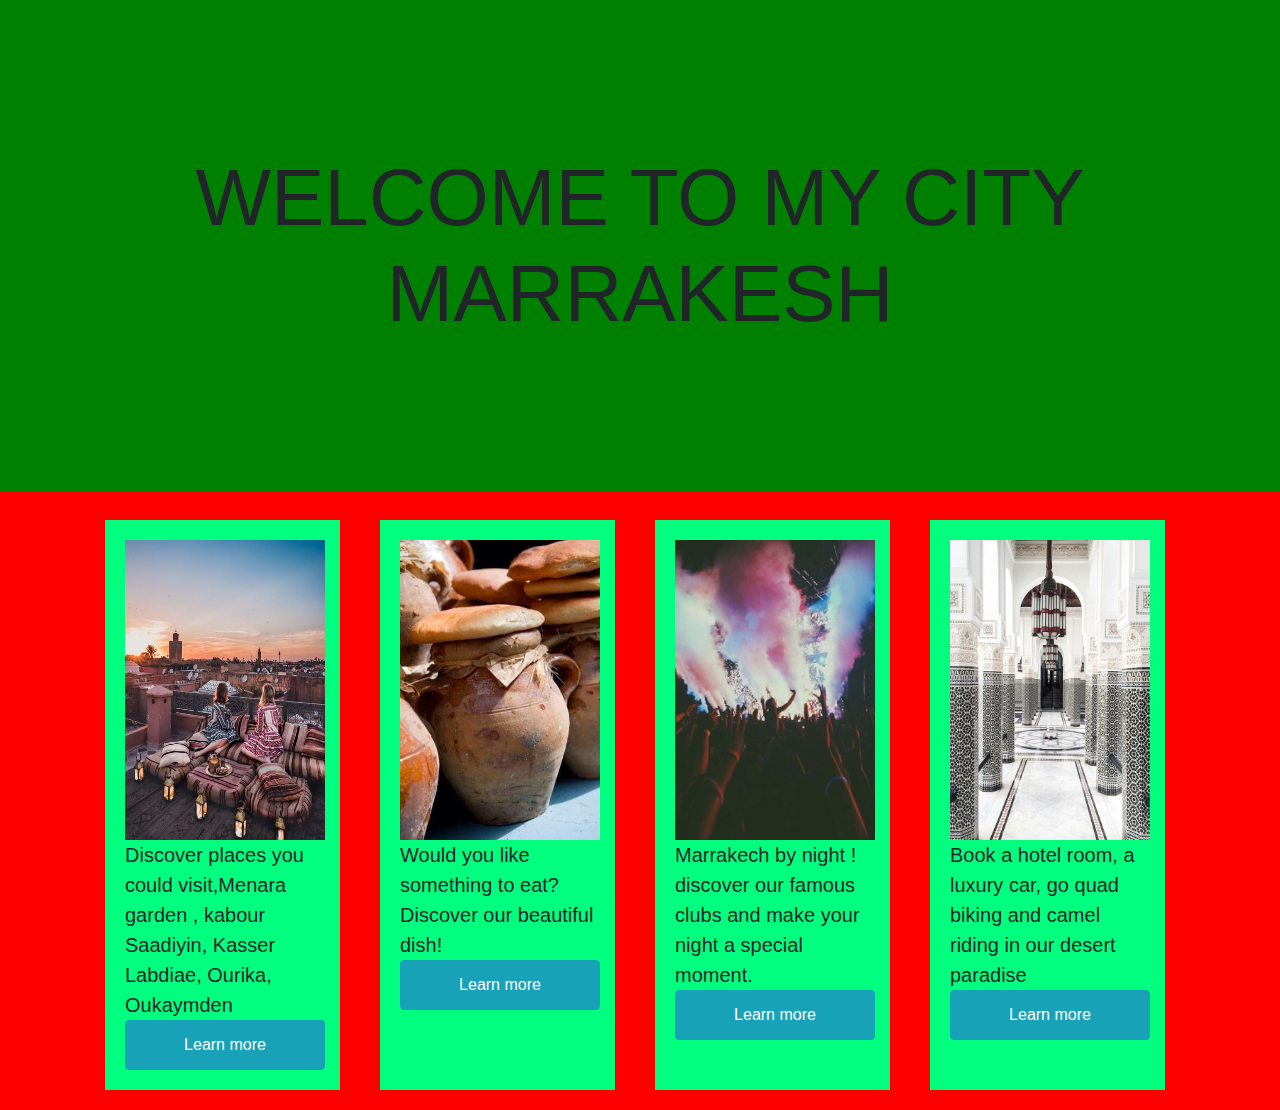
<file: index.html>
<!DOCTYPE html>
<html>
    <head>
        <title>My Webpage</title>
        <link rel="stylesheet" href="https://maxcdn.bootstrapcdn.com/bootstrap/4.0.0/css/bootstrap.min.css" integrity="sha384-Gn5384xqQ1aoWXA+058RXPxPg6fy4IWvTNh0E263XmFcJlSAwiGgFAW/dAiS6JXm" crossorigin="anonymous">
        <meta name="viewport" content="width=device-width, initial-scale=1.0">
        <link rel="stylesheet" href="head.css" >
        <style>
        @media (min-width:300px) {
          body{
            background-color: red;
            }
        }
        .container {
            display: flex;
            flex-wrap: wrap;
        }

        .container > div {
            background-color: springgreen;
            font-size: 20px;
            margin: 20px;
            padding: 20px;
            width: 235px;
        }
        button {
            width: 200px;
            height: 50px;
            font-size: 24px;
            background-color: green;

        }

        button:hover {
            background-color: white;
        }
        </style>
    </head>
    <h1 class="mainpage">WELCOME TO MY CITY MARRAKESH </h1>
    <body>
      <div class="container">
          <div>
            <img src="kesh1.jpg" alt="kesh1" width="200" height="300">
            <div>Discover places you could visit,Menara garden , kabour Saadiyin, Kasser Labdiae, Ourika, Oukaymden</div>
            <a href="places.html">
             <button type="button" class="btn btn-info" >Learn more</button>
            </a>
          </div>
          <div>
            <img src="kesh2.jpg" alt="kesh2" width="200" height="300">
            <div>Would you like something to eat? Discover our beautiful dish! </div>
            <a href="restaurants.html">
             <button type="button" class="btn btn-info" >Learn more</button>
            </a>
          </div>
          <div>
            <img src="kesh3.jpg" alt="kesh3" width="200" height="300">
            <div>Marrakech by night ! discover our famous clubs and make your night a special moment. </div>
            <a href="night.html">
             <button type="button" class="btn btn-info" >Learn more</button>
            </a>
          </div>
          <div>
            <img src="kesh4.jpg" alt="kesh4" width="200" height="300">
            <div>Book a hotel room, a luxury car, go quad biking and camel riding in our desert paradise</div>
            <a href="hotel.html">
             <button type="button" class="btn btn-info" >Learn more</button>
            </a>
          </div>
    </body>
</html>
</file>
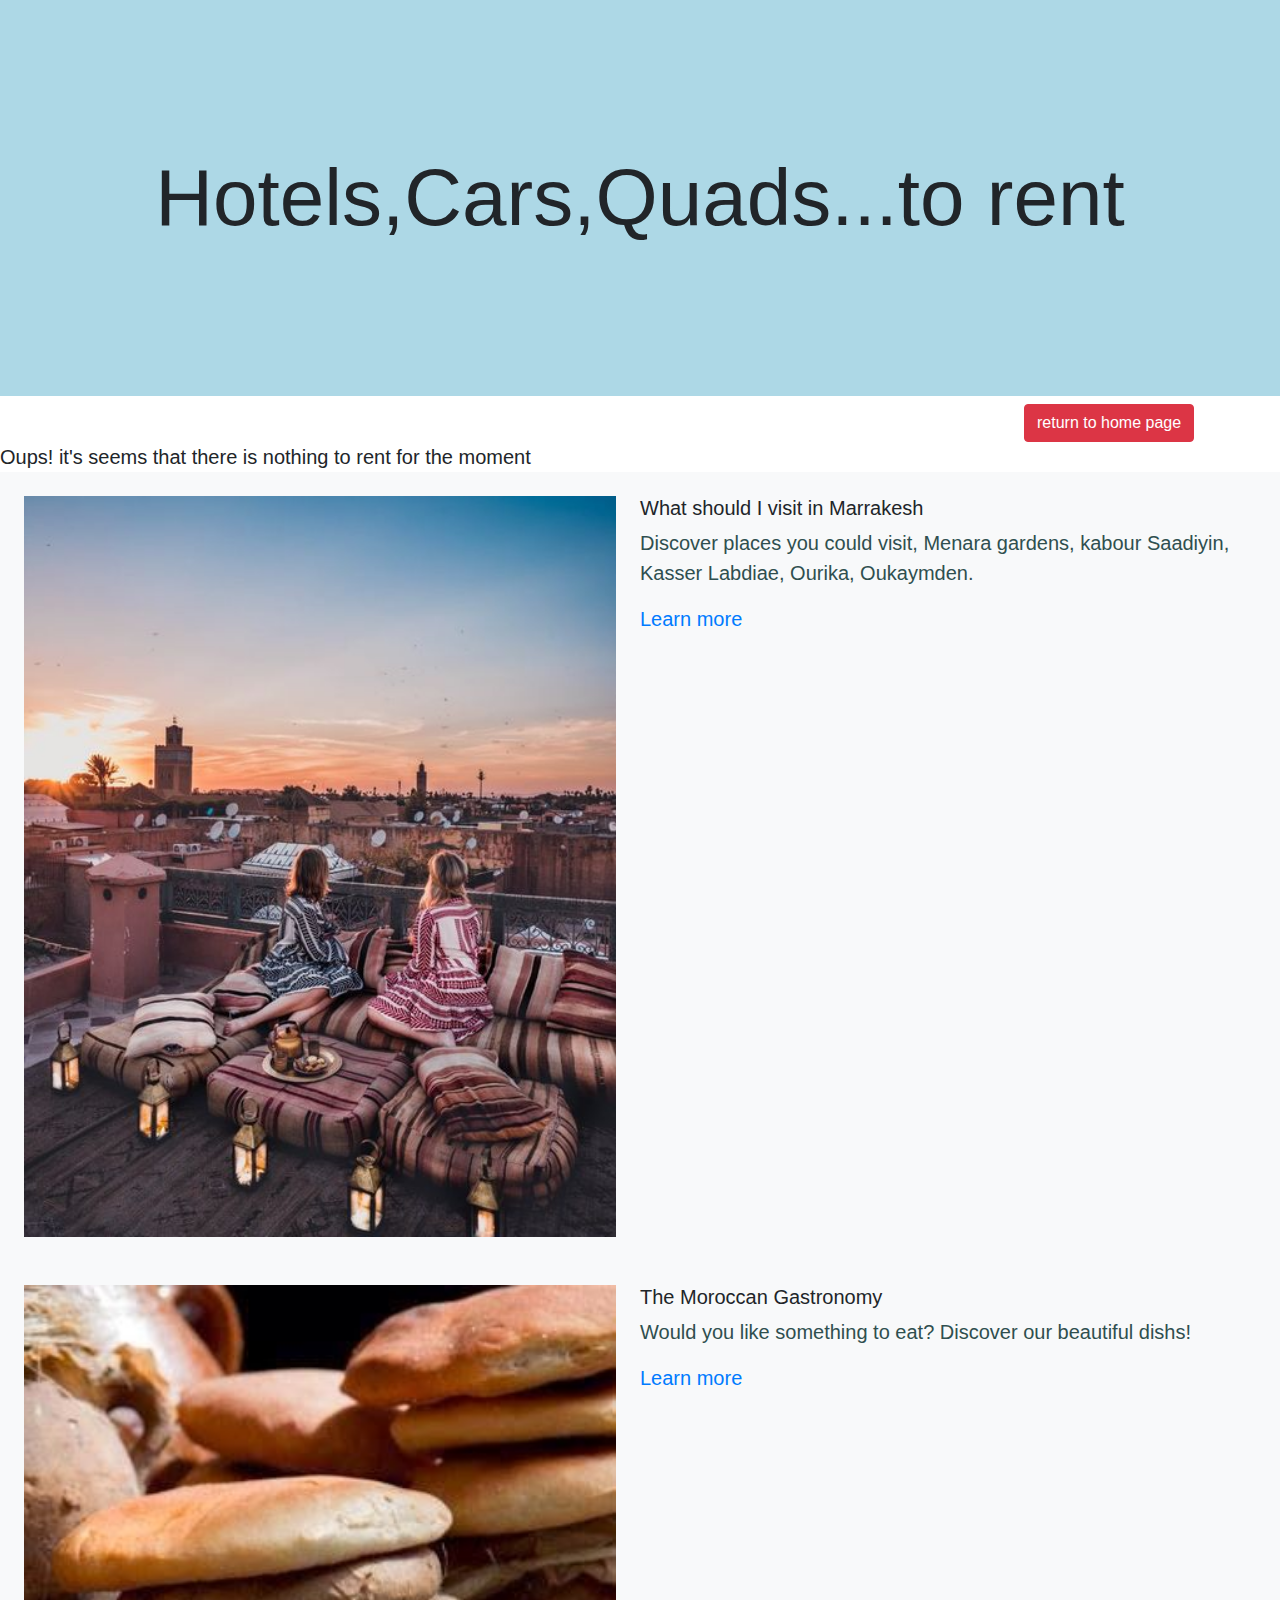
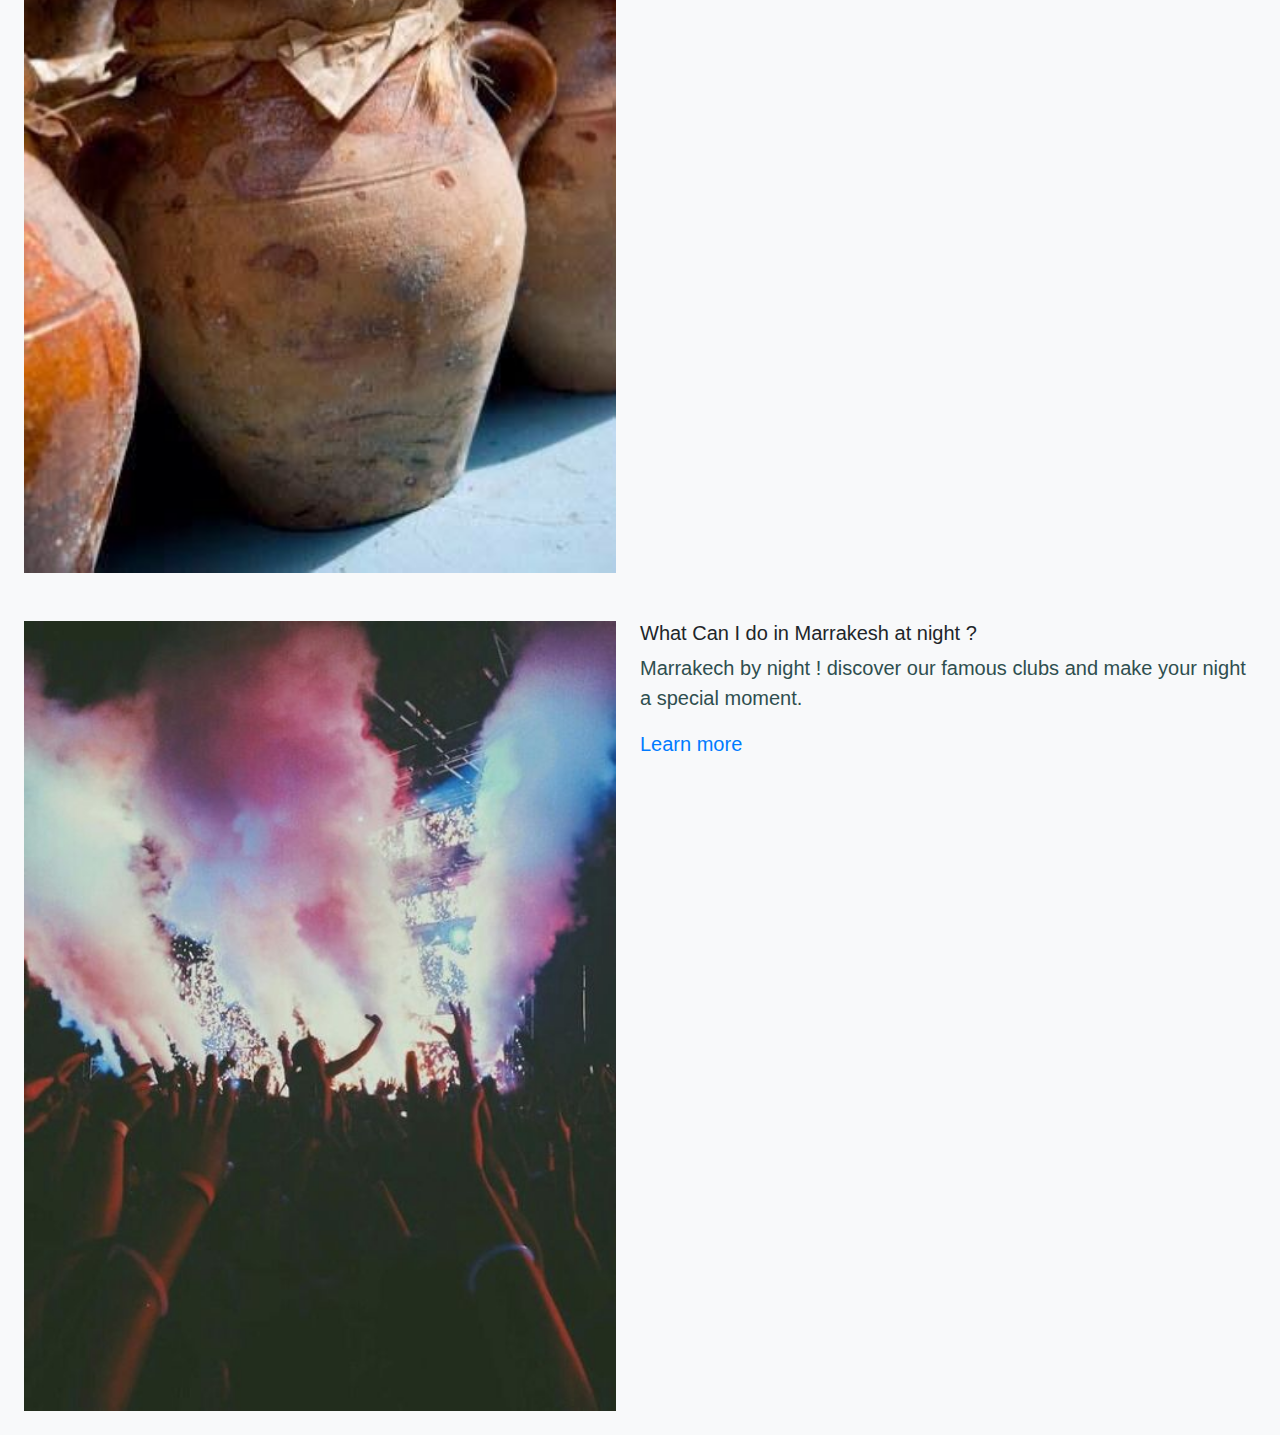
<file: hotel.html>
<!DOCTYPE html>
<html>
    <head>
        <title>My Webpage</title>
        <link rel="stylesheet" href="https://maxcdn.bootstrapcdn.com/bootstrap/4.0.0/css/bootstrap.min.css" integrity="sha384-Gn5384xqQ1aoWXA+058RXPxPg6fy4IWvTNh0E263XmFcJlSAwiGgFAW/dAiS6JXm" crossorigin="anonymous">
        <meta name="viewport" content="width=device-width, initial-scale=1.0">
        <link rel="stylesheet" href="head.css" >
        <style>
        button{
          margin-left: 80%;
        }
        img{
          height: auto;
          width: 50px;
        }
        </style>
    </head>
    <h1 class="hotel">Hotels,Cars,Quads...to rent</h1>
    <body>
      <a href="index.html">
      <button type="button" class="btn btn-danger">return to home page</button>
    </a>
      <div>  Oups! it's seems that there is nothing to rent for the moment</div>
        <div class="row no-gutters bg-light position-relative">
      <div class="col-md-6 mb-md-0 p-md-4">
        <img src="kesh1.jpg" class="w-100" alt="p1">
      </div>
      <div class="col-md-6 position-static p-4 pl-md-0">
        <h5 class="mt-0">What should I visit in Marrakesh</h5>
        <p>Discover places you could visit, Menara gardens, kabour Saadiyin, Kasser Labdiae, Ourika, Oukaymden.</p>
        <a href="places.html" class="stretched-link">Learn more</a>
      </div>
    </div>
    <div class="row no-gutters bg-light position-relative">
    <div class="col-md-6 mb-md-0 p-md-4">
    <img src="kesh2.jpg" class="w-100" alt="p1">
    </div>
    <div class="col-md-6 position-static p-4 pl-md-0">
    <h5 class="mt-0">The Moroccan Gastronomy</h5>
    <p>Would you like something to eat? Discover our beautiful dishs!</p>
    <a href="restaurants.html" class="stretched-link">Learn more</a>
    </div>
    </div>
    <div class="row no-gutters bg-light position-relative">
    <div class="col-md-6 mb-md-0 p-md-4">
    <img src="kesh3.jpg" class="w-100" alt="p1">
    </div>
    <div class="col-md-6 position-static p-4 pl-md-0">
    <h5 class="mt-0">What Can I do in Marrakesh at night ?</h5>
    <p>Marrakech by night ! discover our famous clubs and make your night a special moment.</p>
    <a href="night.html" class="stretched-link">Learn more</a>
    </div>
    </div>
    </body>
</html>
</file>
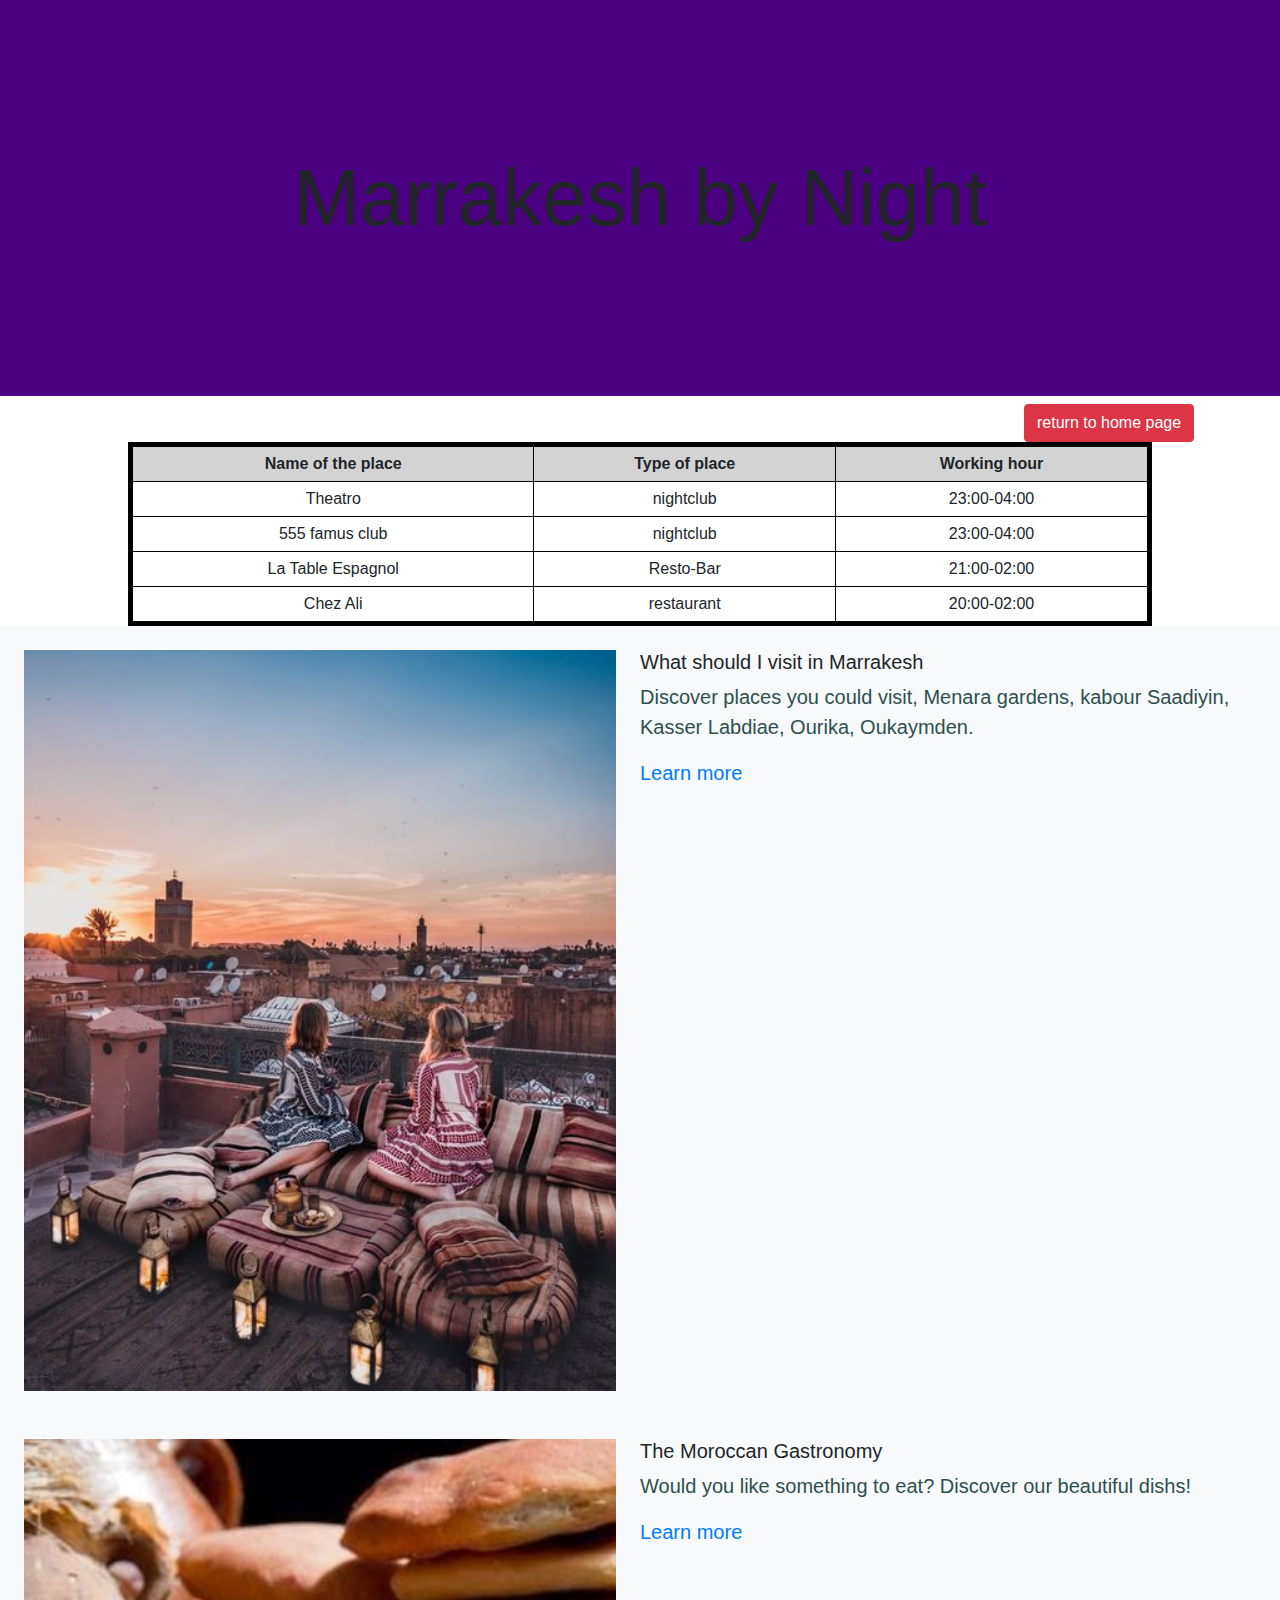
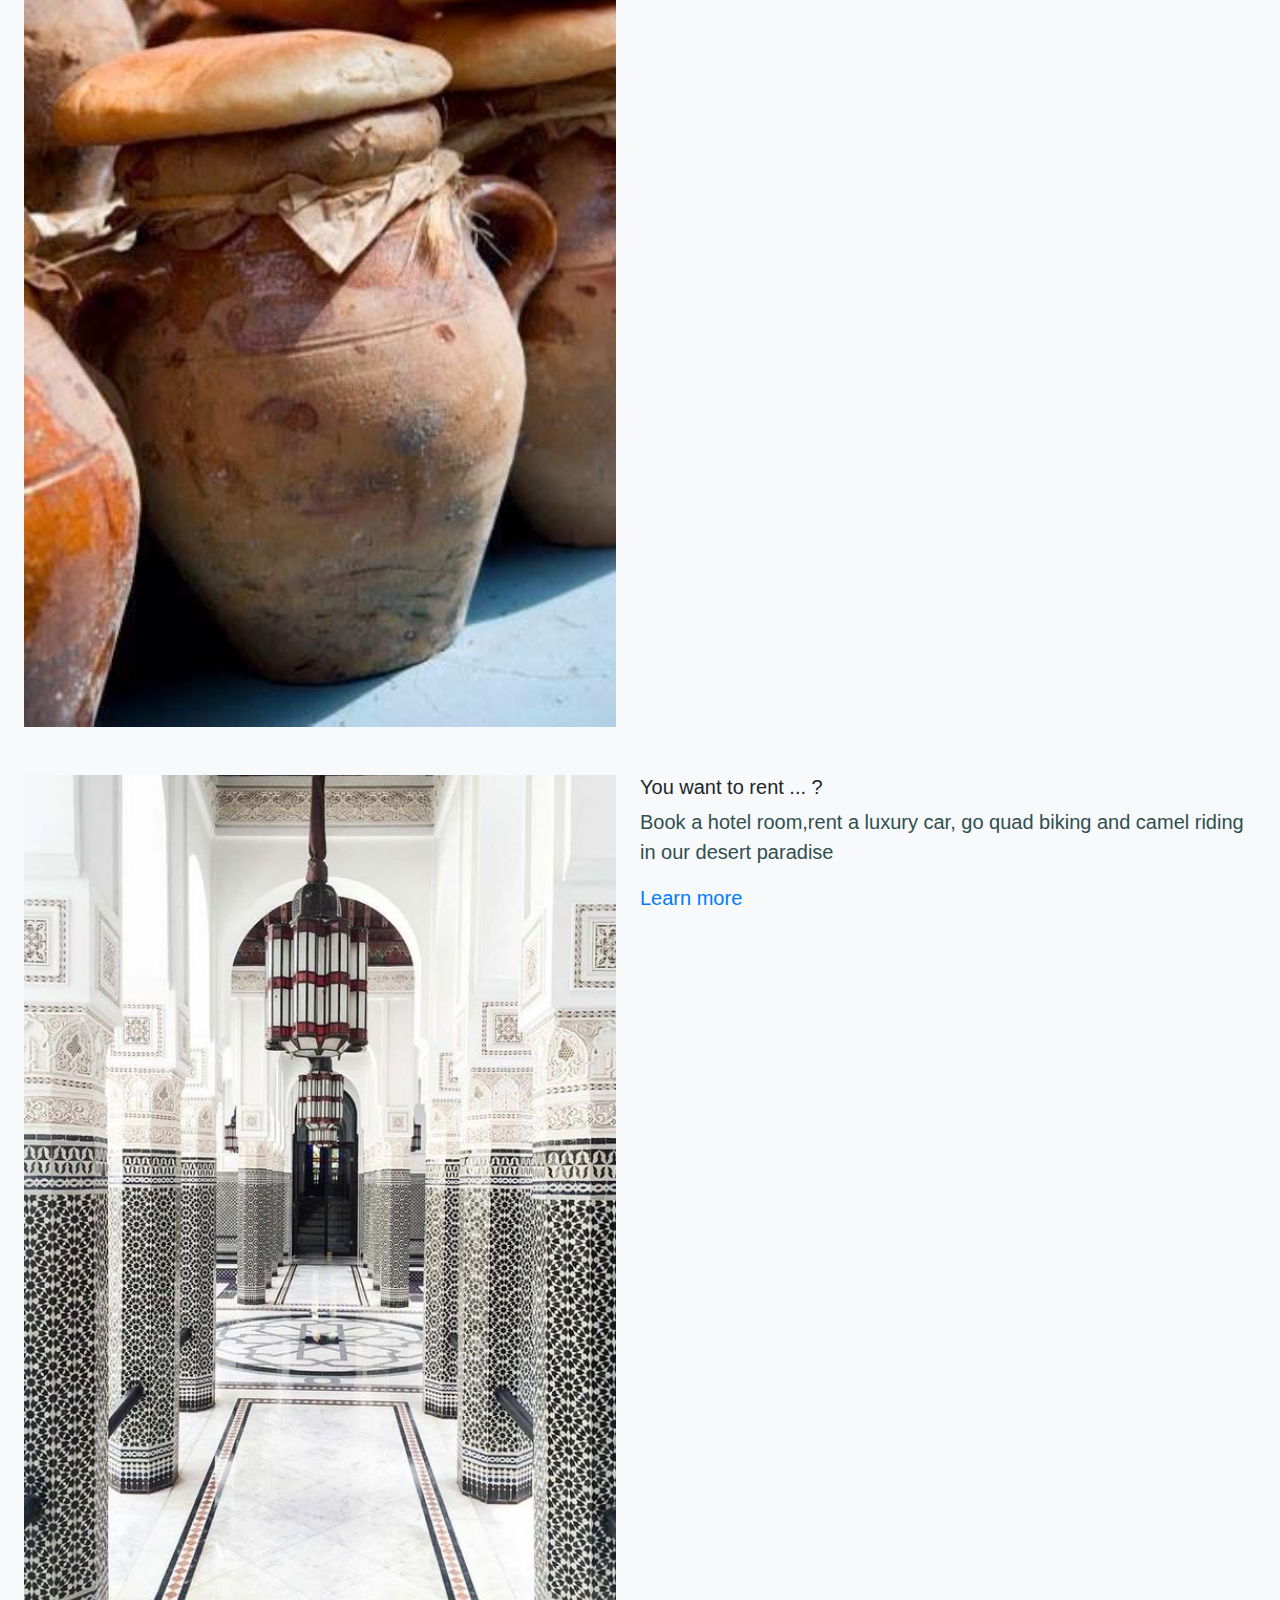
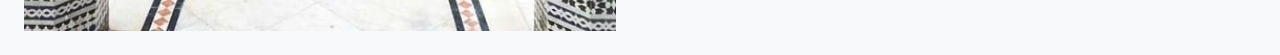
<file: night.html>
<!DOCTYPE html>
<html>
    <head>
        <title>My Webpage</title>
        <link rel="stylesheet" href="https://maxcdn.bootstrapcdn.com/bootstrap/4.0.0/css/bootstrap.min.css" integrity="sha384-Gn5384xqQ1aoWXA+058RXPxPg6fy4IWvTNh0E263XmFcJlSAwiGgFAW/dAiS6JXm" crossorigin="anonymous">
        <meta name="viewport" content="width=device-width, initial-scale=1.0">
        <link rel="stylesheet" href="head.css" >
        <style>
        table {
            border: 5px solid black;
            border-collapse: collapse;
            width: 80%;
            margin-left:auto;
            margin-right:auto;
        }

        th, td {
            border: 1px solid black;
            padding: 5px;
            text-align: center;
        }

        th {
            background-color: lightgray;
        }
        button{
          margin-left: 80%;
        }
        img{
          height: auto;
          width: 50px;
        }
        </style>
    </head>
    <h1 class="night">Marrakesh by Night</h1>
    <body>
      <a href="index.html">
      <button type="button" class="btn btn-danger">return to home page</button>
    </a>
      <table>
          <tr>
              <th>Name of the place</th>
              <th>Type of place</th>
              <th>Working hour</th>
          </tr>
          <tr>
              <td>Theatro</td>
              <td>nightclub</td>
              <td>23:00-04:00</td>
          </tr>
          <tr>
              <td>555 famus club</td>
              <td>nightclub</td>
              <td>23:00-04:00</td>
          </tr>
          <tr>
              <td>La Table Espagnol</td>
              <td>Resto-Bar</td>
              <td>21:00-02:00</td>
          </tr>
          <tr>
              <td>Chez Ali</td>
              <td>restaurant</td>
              <td>20:00-02:00</td>
          </tr>
      </table>
      <div class="row no-gutters bg-light position-relative">
    <div class="col-md-6 mb-md-0 p-md-4">
      <img src="kesh1.jpg" class="w-100" alt="p1">
    </div>
    <div class="col-md-6 position-static p-4 pl-md-0">
      <h5 class="mt-0">What should I visit in Marrakesh</h5>
      <p>Discover places you could visit, Menara gardens, kabour Saadiyin, Kasser Labdiae, Ourika, Oukaymden.</p>
      <a href="places.html" class="stretched-link">Learn more</a>
    </div>
  </div>
  <div class="row no-gutters bg-light position-relative">
  <div class="col-md-6 mb-md-0 p-md-4">
  <img src="kesh2.jpg" class="w-100" alt="p1">
  </div>
  <div class="col-md-6 position-static p-4 pl-md-0">
  <h5 class="mt-0">The Moroccan Gastronomy</h5>
  <p>Would you like something to eat? Discover our beautiful dishs!</p>
  <a href="restaurants.html" class="stretched-link">Learn more</a>
  </div>
  </div>
  <div class="row no-gutters bg-light position-relative">
  <div class="col-md-6 mb-md-0 p-md-4">
  <img src="kesh4.jpg" class="w-100" alt="p1">
  </div>
  <div class="col-md-6 position-static p-4 pl-md-0">
  <h5 class="mt-0">You want to rent ... ?</h5>
  <p>Book a hotel room,rent a luxury car, go quad biking and camel riding in our desert paradise</p>
  <a href="hotel.html" class="stretched-link">Learn more</a>
  </div>
  </div>
    </body>
</html>
</file>
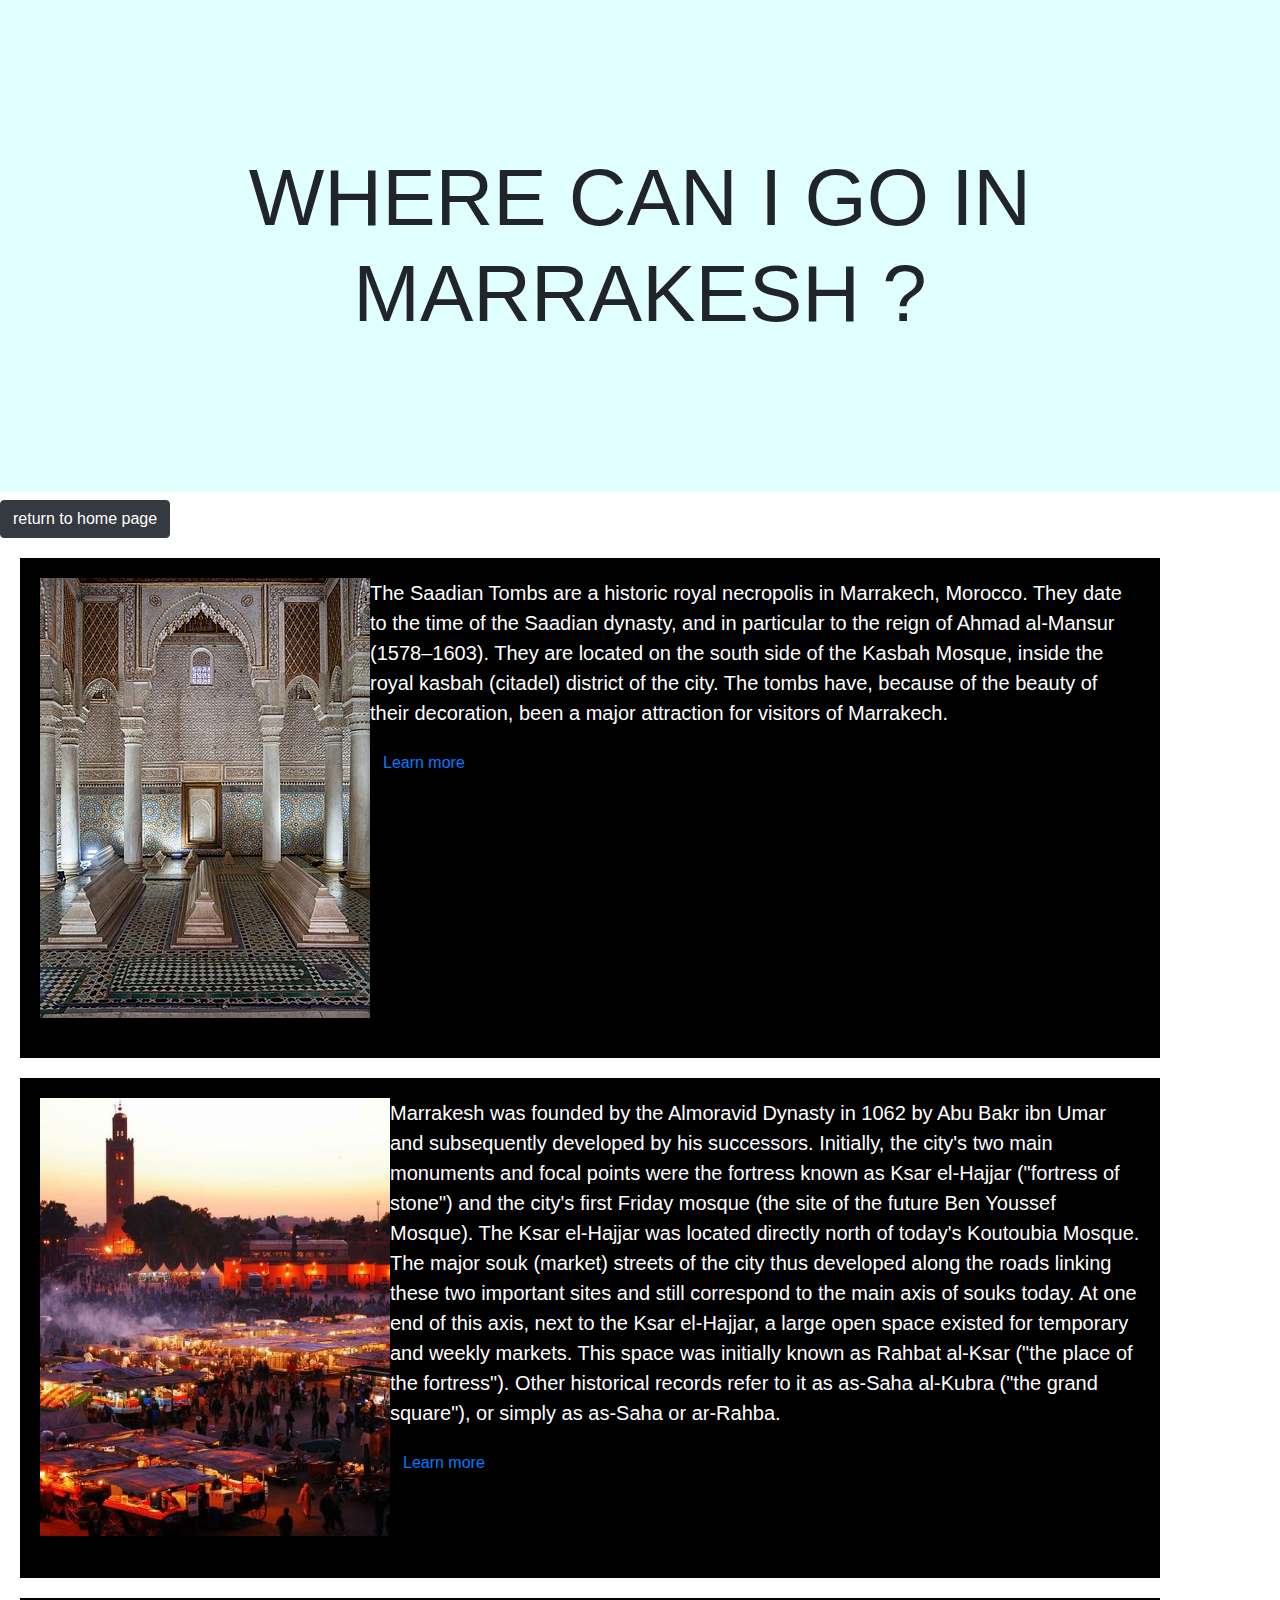
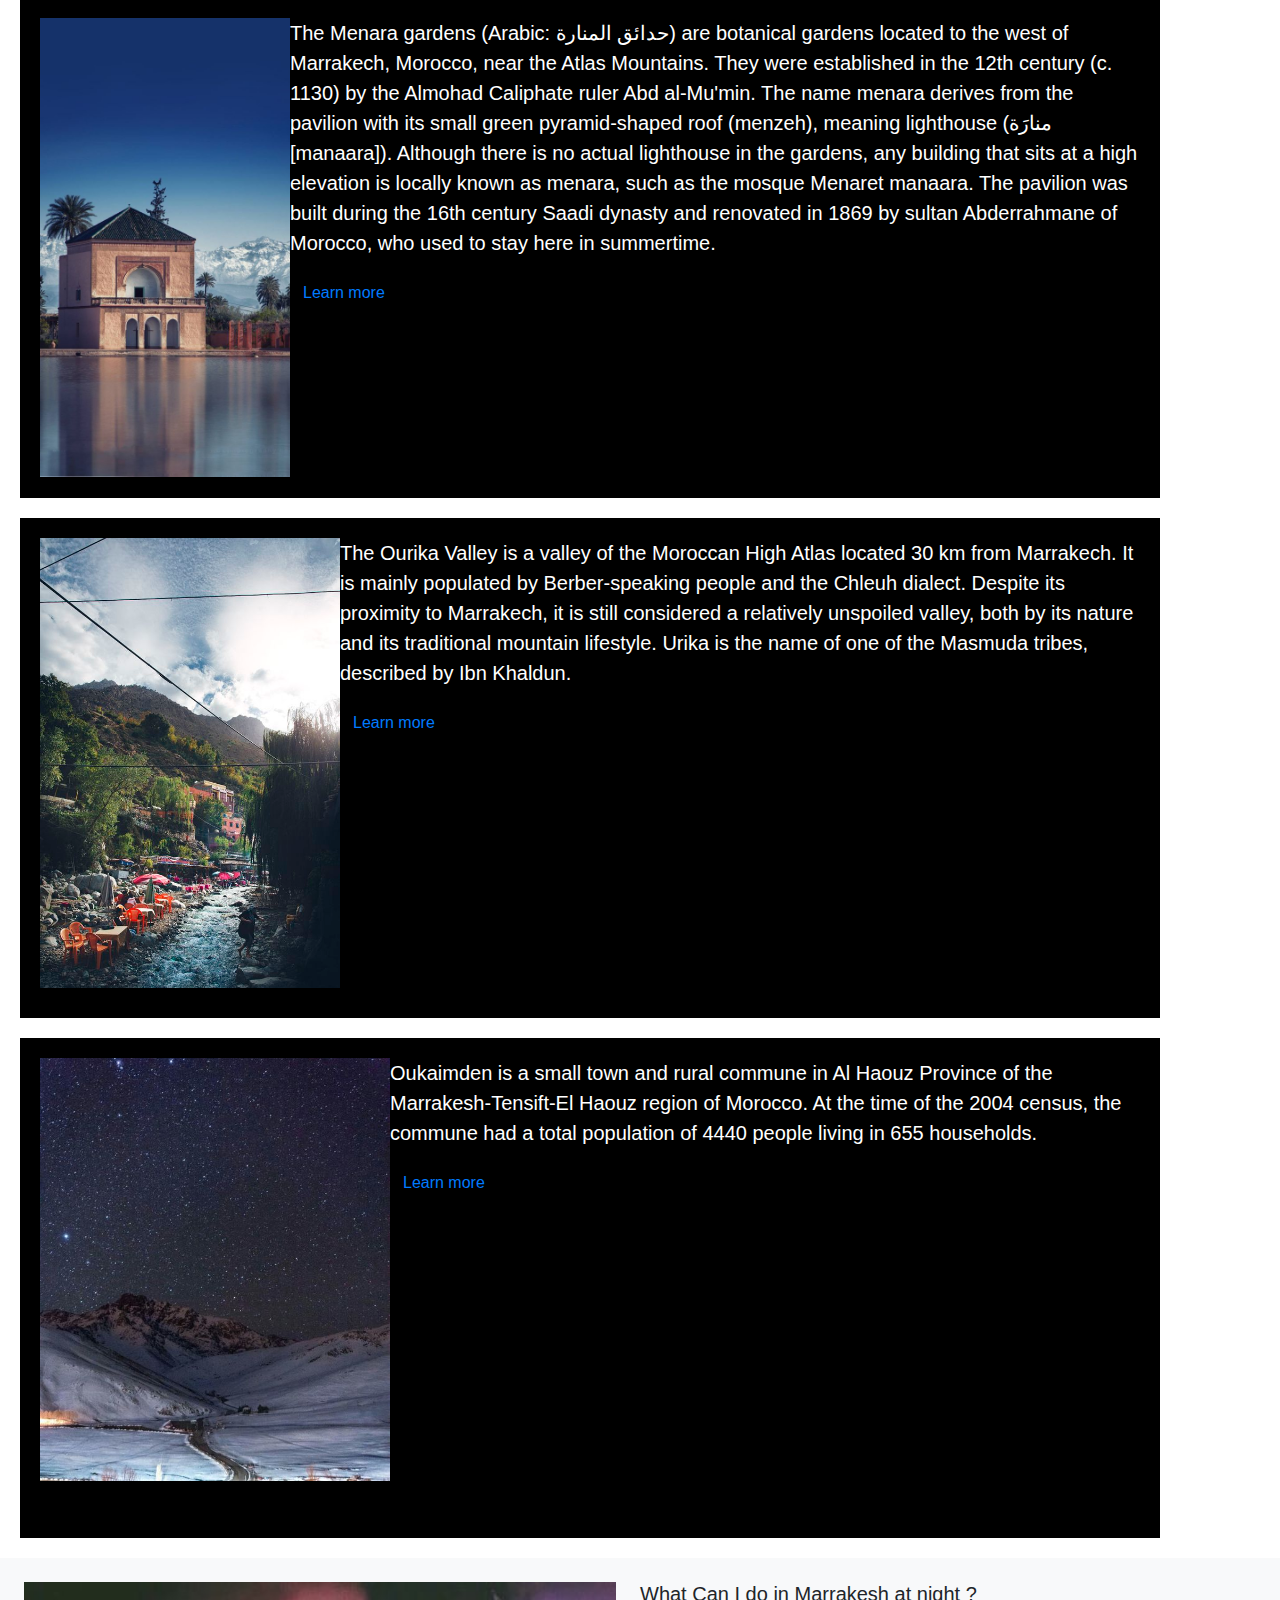
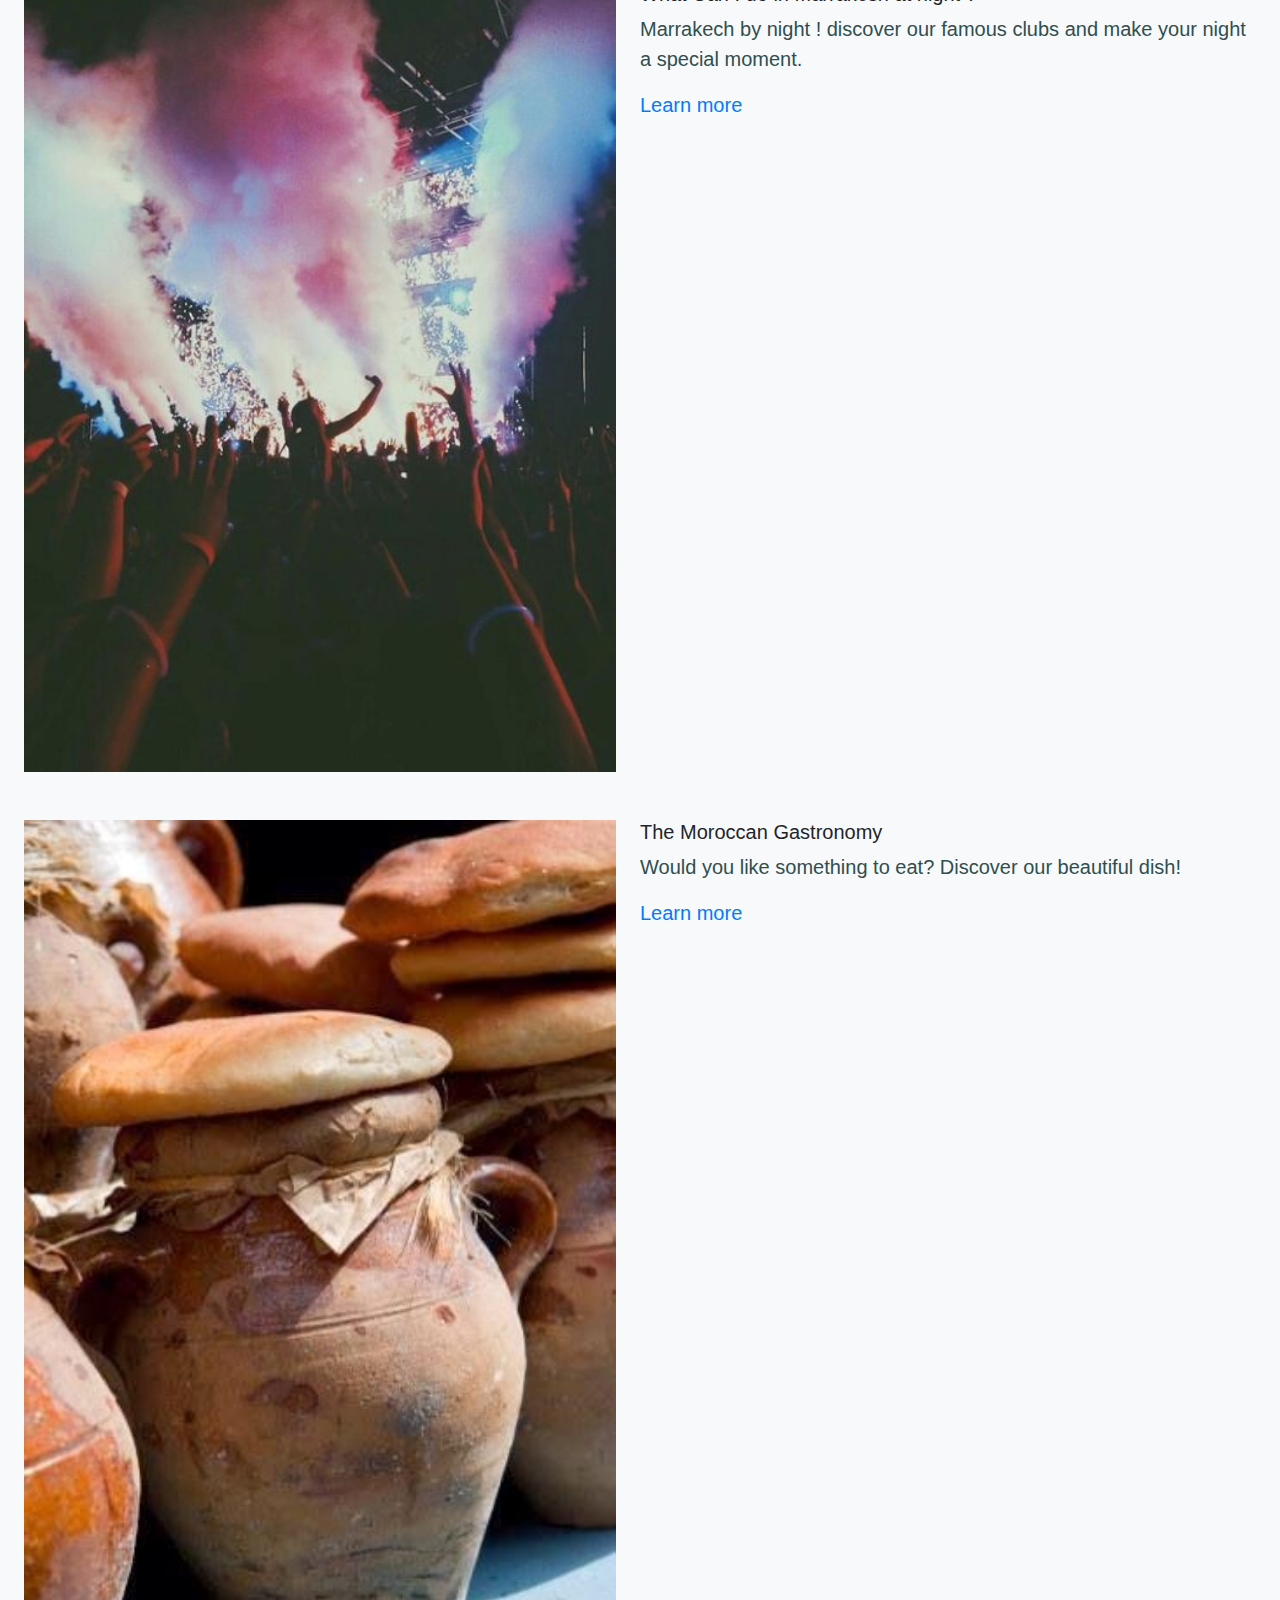
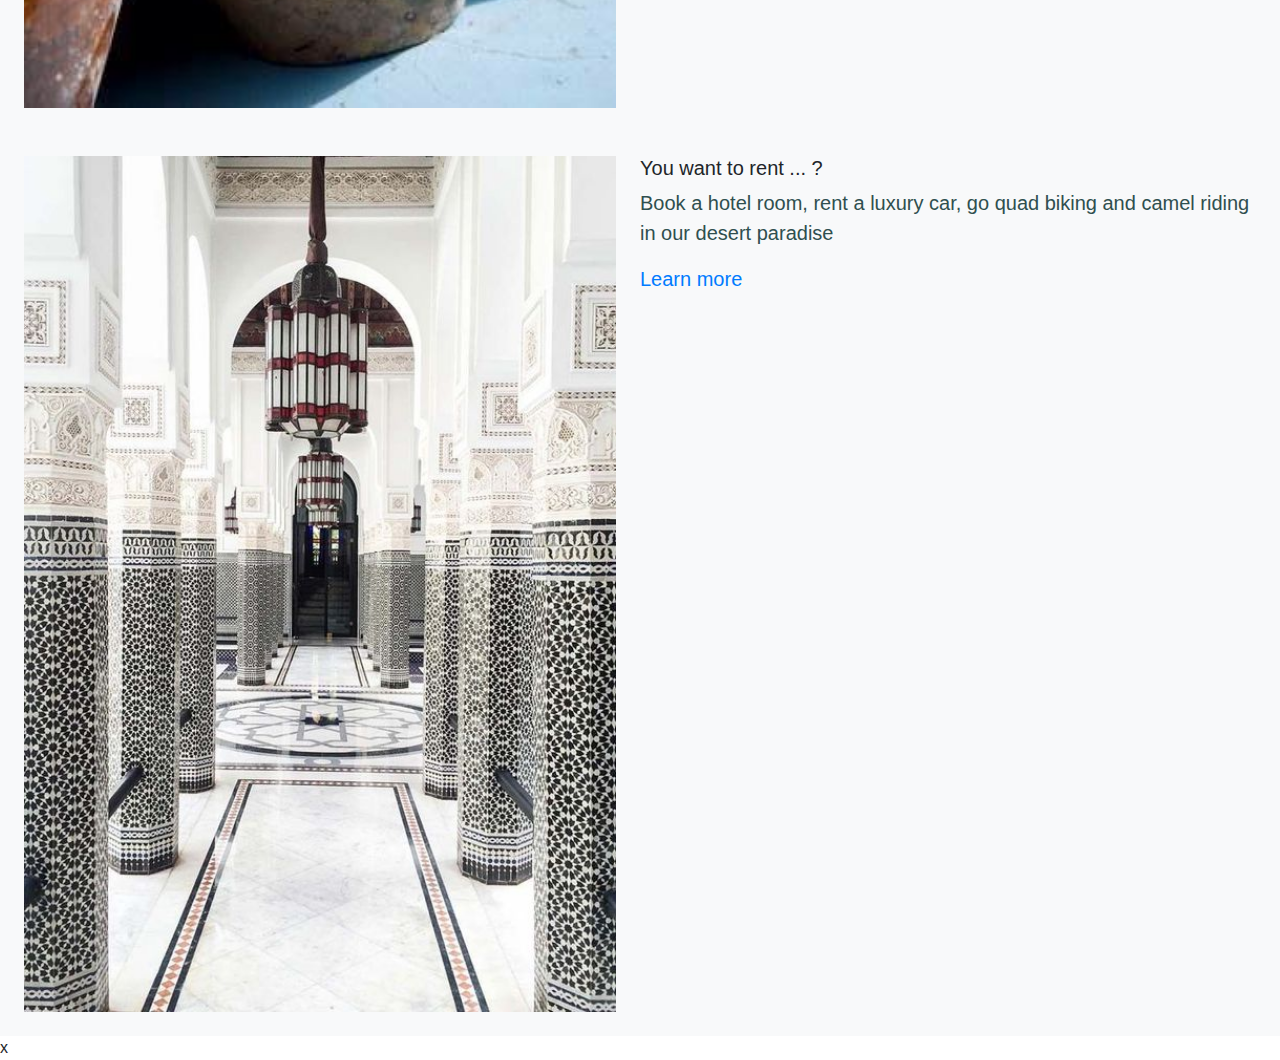
<file: places.html>
<html>
    <head>
        <title>My Webpage</title>
        <link rel="stylesheet" href="https://maxcdn.bootstrapcdn.com/bootstrap/4.0.0/css/bootstrap.min.css" integrity="sha384-Gn5384xqQ1aoWXA+058RXPxPg6fy4IWvTNh0E263XmFcJlSAwiGgFAW/dAiS6JXm" crossorigin="anonymous">
        <meta name="viewport" content="width=device-width, initial-scale=1.0">
        <link rel="stylesheet" href="head.css" >
        <style>
          .container  {
              background-color: black;
              font-size: 20px;
              margin: 20px;
              padding: 20px;
              width: 1600px;
              height: 500px;
            }
        </style>
    </head>
    <h1 class="places">WHERE CAN I GO IN MARRAKESH ?</h1>
    <body>
      <a href="index.html">
      <button type="button" class="btn btn-dark">return to home page</button>
    </a>
      <div>
        <div class="container">
              <img src="to_visit1.jpg" class="img-fluid" alt="Responsive image" style="float: left"; margin-right: 10px; margin-bottom:5px;width="350" height="500">
              <p><font color=white>
                The Saadian Tombs are a historic royal necropolis in Marrakech, Morocco. They date to the time of the Saadian dynasty, and in particular to the reign of Ahmad al-Mansur (1578–1603). They are located on the south side of the Kasbah Mosque, inside the royal kasbah (citadel) district of the city. The tombs have, because of the beauty of their decoration, been a major attraction for visitors of Marrakech.
                </font>
              </p>
              <a href="https://en.wikipedia.org/wiki/Saadian_Tombs">
                <button type="button" class="btn btn-link">Learn more</button>
              </a>
        </div>
        <div class="container">
              <img src="to_visit2.jpg" class="img-fluid" alt="Responsive image" style="float: left"; margin-right: 10px; margin-bottom:5px; width="350" height="500">
              <p><font color=white>
                Marrakesh was founded by the Almoravid Dynasty in 1062 by Abu Bakr ibn Umar and subsequently developed by his successors. Initially, the city's two main monuments and focal points were the fortress known as Ksar el-Hajjar ("fortress of stone") and the city's first Friday mosque (the site of the future Ben Youssef Mosque). The Ksar el-Hajjar was located directly north of today's Koutoubia Mosque. The major souk (market) streets of the city thus developed along the roads linking these two important sites and still correspond to the main axis of souks today. At one end of this axis, next to the Ksar el-Hajjar, a large open space existed for temporary and weekly markets. This space was initially known as Rahbat al-Ksar ("the place of the fortress"). Other historical records refer to it as as-Saha al-Kubra ("the grand square"), or simply as as-Saha or ar-Rahba.
              </font>
              </p>
              <a href="https://en.wikipedia.org/wiki/Jemaa_el-Fnaa">
                <button type="button" class="btn btn-link">Learn more</button>
              </a>
        </div>
        <div class="container">
              <img src="to_visit3.jpg" class="img-fluid" alt="Responsive image" style="float: left"; margin-right: 10px; margin-bottom:5px; width="250" height="400">
              <p><font color=white>
                The Menara gardens (Arabic: حدائق المنارة‎) are botanical gardens located to the west of Marrakech, Morocco, near the Atlas Mountains. They were established in the 12th century (c. 1130) by the Almohad Caliphate ruler Abd al-Mu'min.
                The name menara derives from the pavilion with its small green pyramid-shaped roof (menzeh), meaning lighthouse (منارَة [manaara]). Although there is no actual lighthouse in the gardens, any building that sits at a high elevation is locally known as menara, such as the mosque Menaret manaara. The pavilion was built during the 16th century Saadi dynasty and renovated in 1869 by sultan Abderrahmane of Morocco, who used to stay here in summertime.
              </font>
              </p>
              <a href="https://en.wikipedia.org/wiki/Menara_gardens">
                <button type="button" class="btn btn-link">Learn more</button>
              </a>
        </div>
        <div class="container">
              <img src="to_visit4.jpg" class="img-fluid" alt="Responsive image" style="float: left"; margin-right: 10px; margin-bottom:5px; width="300" height="400">
              <p><font color=white>
                The Ourika Valley is a valley of the Moroccan High Atlas located 30 km from Marrakech. It is mainly populated by Berber-speaking people and the Chleuh dialect. Despite its proximity to Marrakech, it is still considered a relatively unspoiled valley, both by its nature and its traditional mountain lifestyle.
                Urika is the name of one of the Masmuda tribes, described by Ibn Khaldun.
                </font>
              </p>
              <a href="https://en.wikipedia.org/wiki/Ourika_River">
                <button type="button" class="btn btn-link">Learn more</button>
              </a>
        </div>
        <div class="container">
              <img src="to_visit5.jpg" class="img-fluid" alt="Responsive image" style="float: left"; margin-right: 10px; margin-bottom:5px; width="350" height="400">
              <p><font color=white>
                  Oukaimden is a small town and rural commune in Al Haouz Province of the Marrakesh-Tensift-El Haouz region of Morocco. At the time of the 2004 census, the commune had a total population of 4440 people living in 655 households.
                </font>
              </p>
              <a href="https://en.wikipedia.org/wiki/Oukaimden">
                <button type="button" class="btn btn-link">Learn more</button>
              </a>
        </div>
      </div>
      <div class="row no-gutters bg-light position-relative">
    <div class="col-md-6 mb-md-0 p-md-4">
      <img src="kesh3.jpg" class="w-100" alt="p1">
    </div>
    <div class="col-md-6 position-static p-4 pl-md-0">
      <h5 class="mt-0">What Can I do in Marrakesh at night ?</h5>
      <p>Marrakech by night ! discover our famous clubs and make your night a special moment.</p>
      <a href="night.html" class="stretched-link">Learn more</a>
    </div>
  </div>
  <div class="row no-gutters bg-light position-relative">
  <div class="col-md-6 mb-md-0 p-md-4">
  <img src="kesh2.jpg" class="w-100" alt="p1">
  </div>
  <div class="col-md-6 position-static p-4 pl-md-0">
  <h5 class="mt-0">The Moroccan Gastronomy</h5>
  <p>Would you like something to eat? Discover our beautiful dish!</p>
  <a href="restaurants.html" class="stretched-link">Learn more</a>
  </div>
  </div>
  <div class="row no-gutters bg-light position-relative">
  <div class="col-md-6 mb-md-0 p-md-4">
  <img src="kesh4.jpg" class="w-100" alt="p1">
  </div>
  <div class="col-md-6 position-static p-4 pl-md-0">
  <h5 class="mt-0">You want to rent ... ?</h5>
  <p>Book a hotel room, rent a luxury car, go quad biking and camel riding in our desert paradise</p>
  <a href="hotel.html" class="stretched-link">Learn more</a>
  </div>
</div>x
    </body>
</html>
</file>
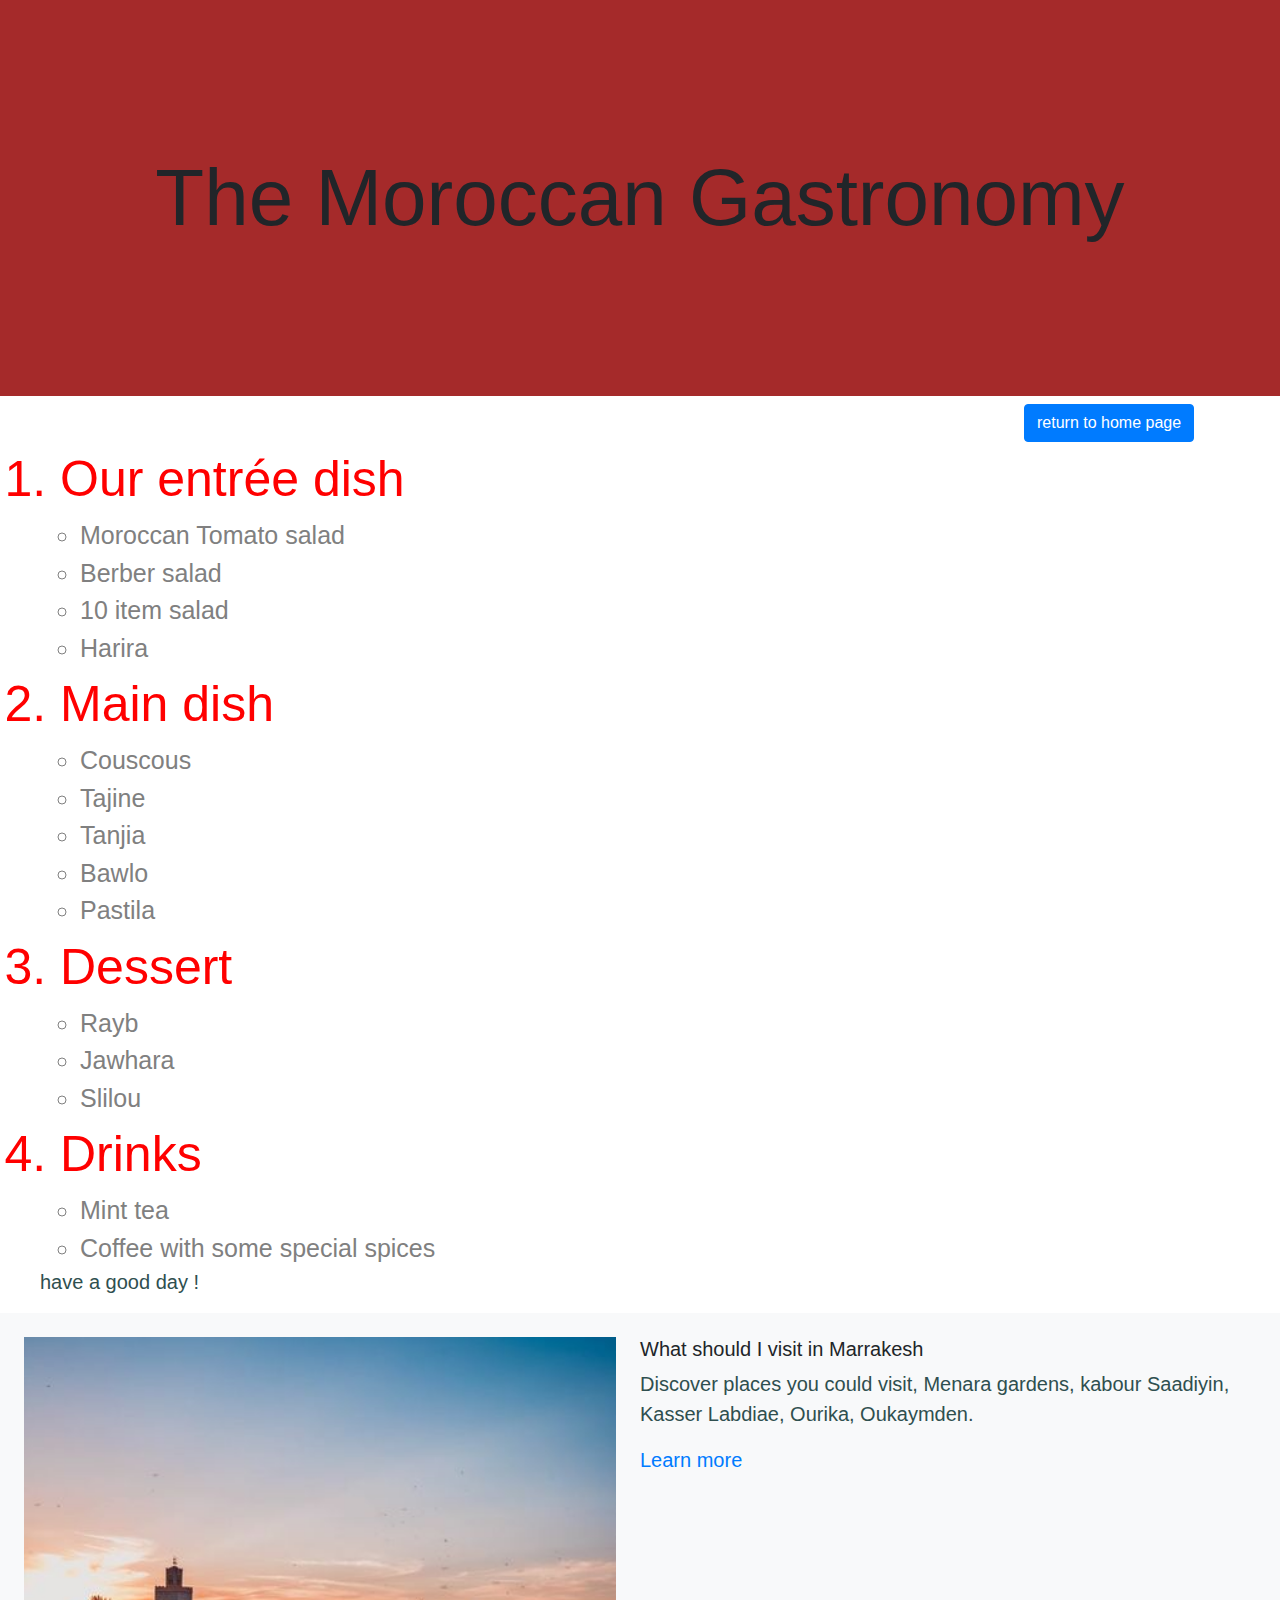
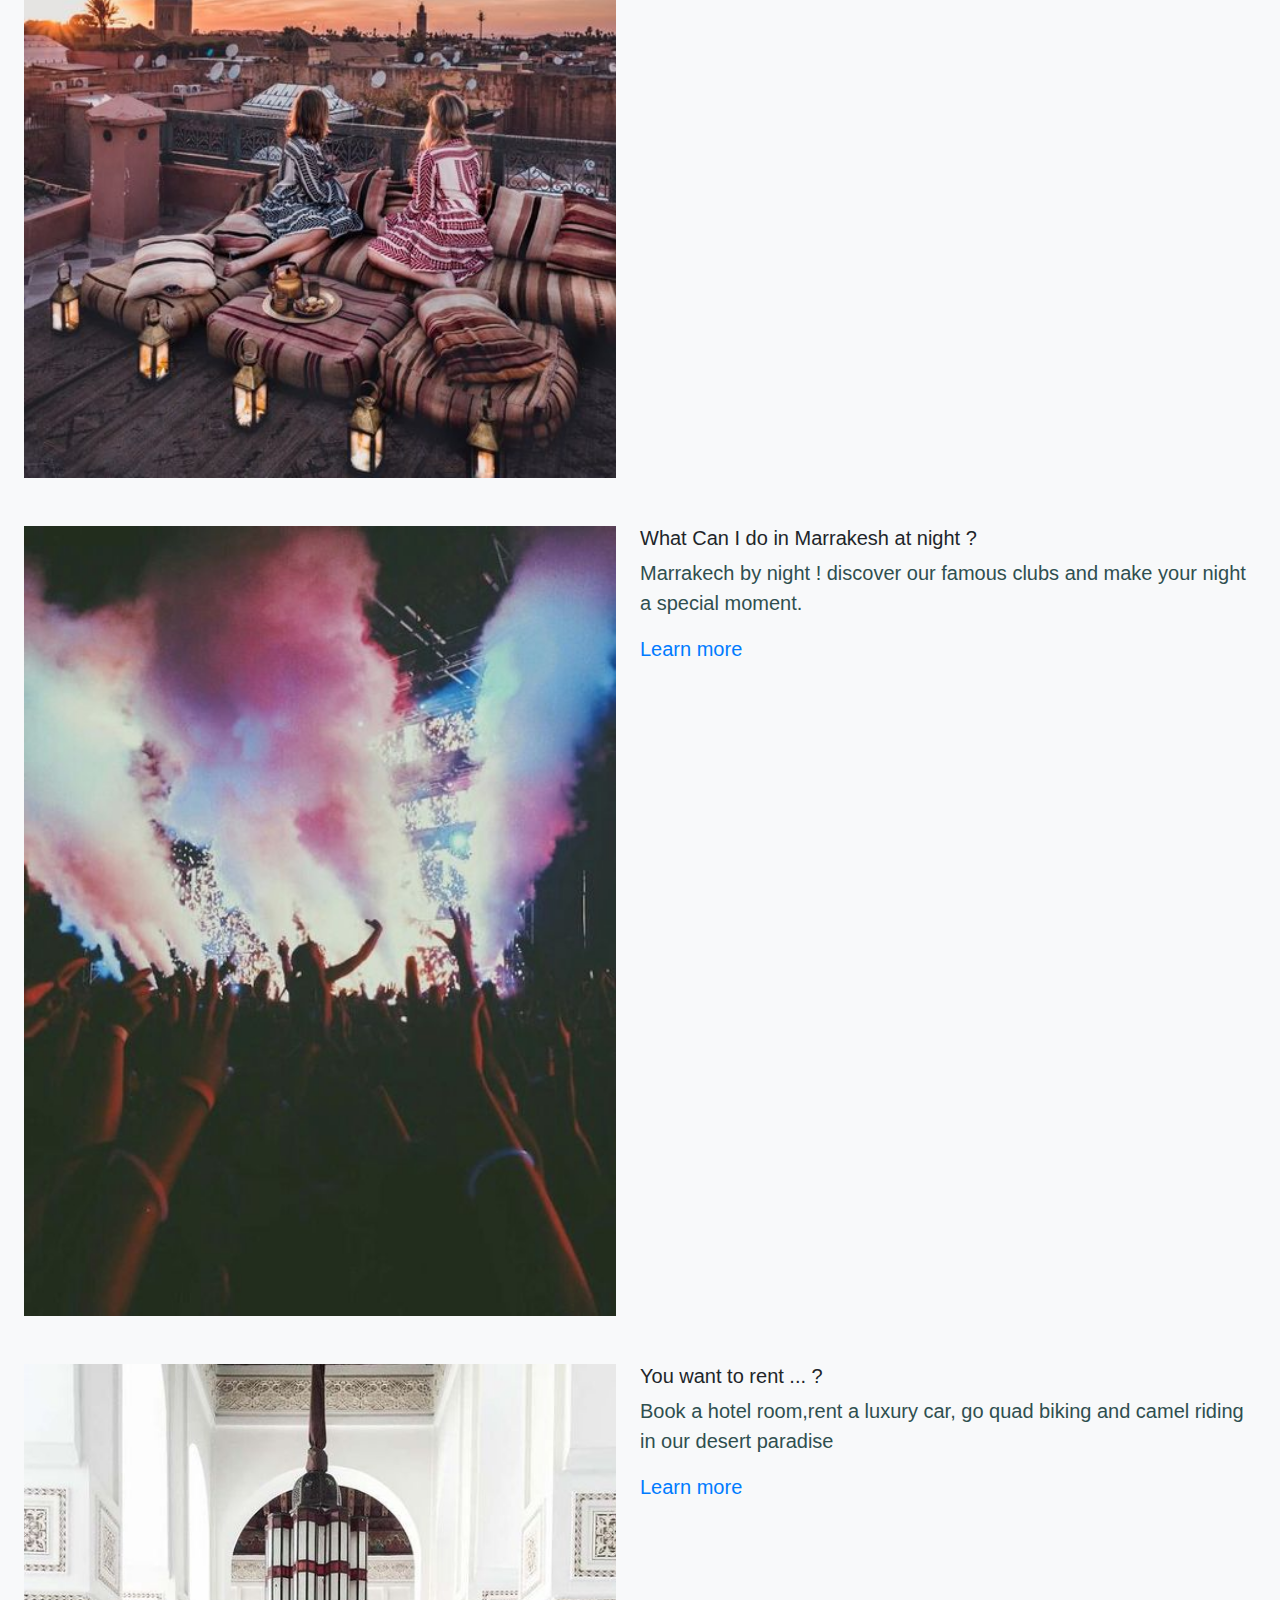
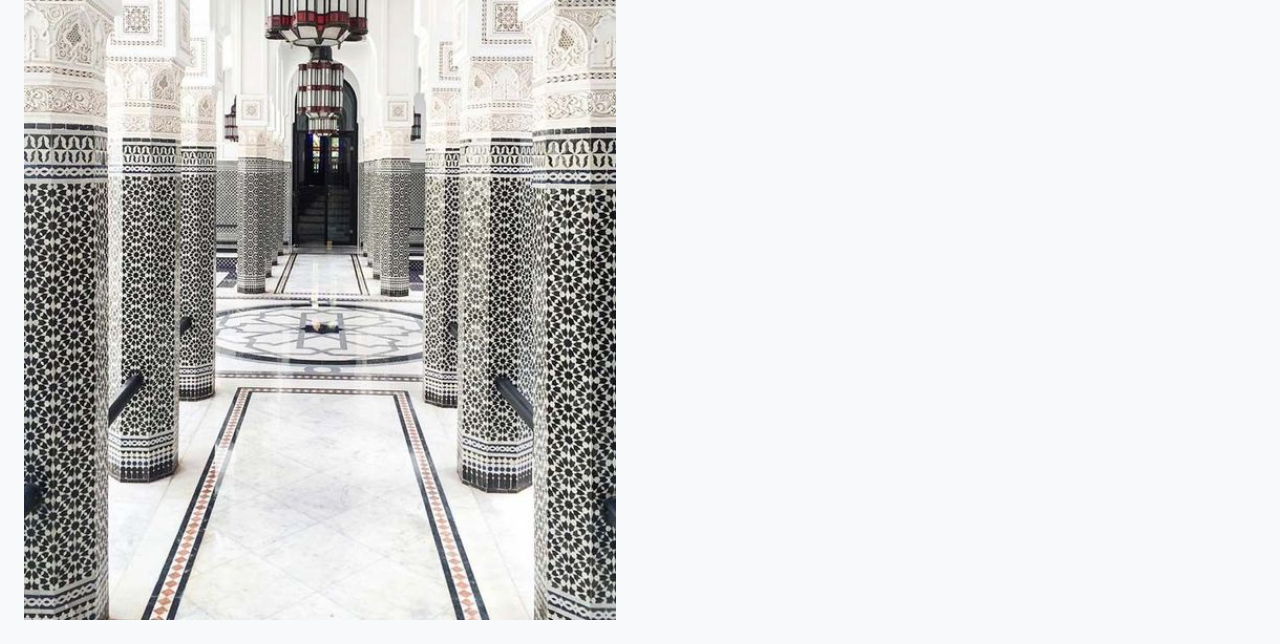
<file: restaurants.html>
<!DOCTYPE html>
<html>
    <head>
        <title>My Webpage</title>
        <link rel="stylesheet" href="https://maxcdn.bootstrapcdn.com/bootstrap/4.0.0/css/bootstrap.min.css" integrity="sha384-Gn5384xqQ1aoWXA+058RXPxPg6fy4IWvTNh0E263XmFcJlSAwiGgFAW/dAiS6JXm" crossorigin="anonymous">
        <meta name="viewport" content="width=device-width, initial-scale=1.0">
        <link rel="stylesheet" href="head.css" >
        <style>
        ol > li {
          color: red;
          font-size: 50px;
          margin-left: 20px;
        }
        ul li {
          color: grey;
          font-size: 25px;
        }
        button{
          margin-left: 80%;
        }
        img{
          height: auto;
          width: 50px;
        }

        </style>
    </head>
    <h1 class="restaurants">The Moroccan Gastronomy</h1>
    <body>
      <a href="index.html">
      <button type="button" class="btn btn-primary">return to home page</button>
    </a>
      <ol>
        <li> Our entrée dish</li>
        <ul>
          <li>Moroccan Tomato salad</li>
          <li>Berber salad</li>
          <li>10 item salad</li>
          <li>Harira</li>
        </ul>
        <li>Main dish</li>
        <ul>
          <li>Couscous</li>
          <li>Tajine</li>
          <li>Tanjia</li>
          <li>Bawlo</li>
          <li>Pastila</li>
        </ul>
        <li>Dessert</li>
        <ul>
          <li>Rayb</li>
          <li>Jawhara</li>
          <li>Slilou</li>
        </ul>
        <li>Drinks</li>
        <ul>
          <li>Mint tea</li>
          <li>Coffee with some special spices</li>
        </ul>
      <div>
        <p>have a good day !</p>
      </div>
    </ol>
    <div class="row no-gutters bg-light position-relative">
  <div class="col-md-6 mb-md-0 p-md-4">
    <img src="kesh1.jpg" class="w-100" alt="p1">
  </div>
  <div class="col-md-6 position-static p-4 pl-md-0">
    <h5 class="mt-0">What should I visit in Marrakesh</h5>
    <p>Discover places you could visit, Menara gardens, kabour Saadiyin, Kasser Labdiae, Ourika, Oukaymden.</p>
    <a href="places.html" class="stretched-link">Learn more</a>
  </div>
</div>
<div class="row no-gutters bg-light position-relative">
<div class="col-md-6 mb-md-0 p-md-4">
<img src="kesh3.jpg" class="w-100" alt="p1">
</div>
<div class="col-md-6 position-static p-4 pl-md-0">
<h5 class="mt-0">What Can I do in Marrakesh at night ?</h5>
<p>Marrakech by night ! discover our famous clubs and make your night a special moment.</p>
<a href="night.html" class="stretched-link">Learn more</a>
</div>
</div>
<div class="row no-gutters bg-light position-relative">
<div class="col-md-6 mb-md-0 p-md-4">
<img src="kesh4.jpg" class="w-100" alt="p1">
</div>
<div class="col-md-6 position-static p-4 pl-md-0">
<h5 class="mt-0">You want to rent ... ?</h5>
<p>Book a hotel room,rent a luxury car, go quad biking and camel riding in our desert paradise</p>
<a href="hotel.html" class="stretched-link">Learn more</a>
</div>
</div>
    </body>
</html>
</file>
<file: head.css>
.mainpage, .restaurants, .night, .hotel, .places {
  text-align: center;
  font-size: 80px;
  padding: 150px; }

.mainpage {
  background-color: green; }

.restaurants {
  background-color: brown; }

.night {
  background-color: indigo; }

.hotel {
  background-color: lightBlue; }

.places {
  background-color: lightCyan; }

div {
  font-size: 20px; }
  div p {
    color: DarkSlateGrey; }

/*# sourceMappingURL=head.css.map */
</file>
